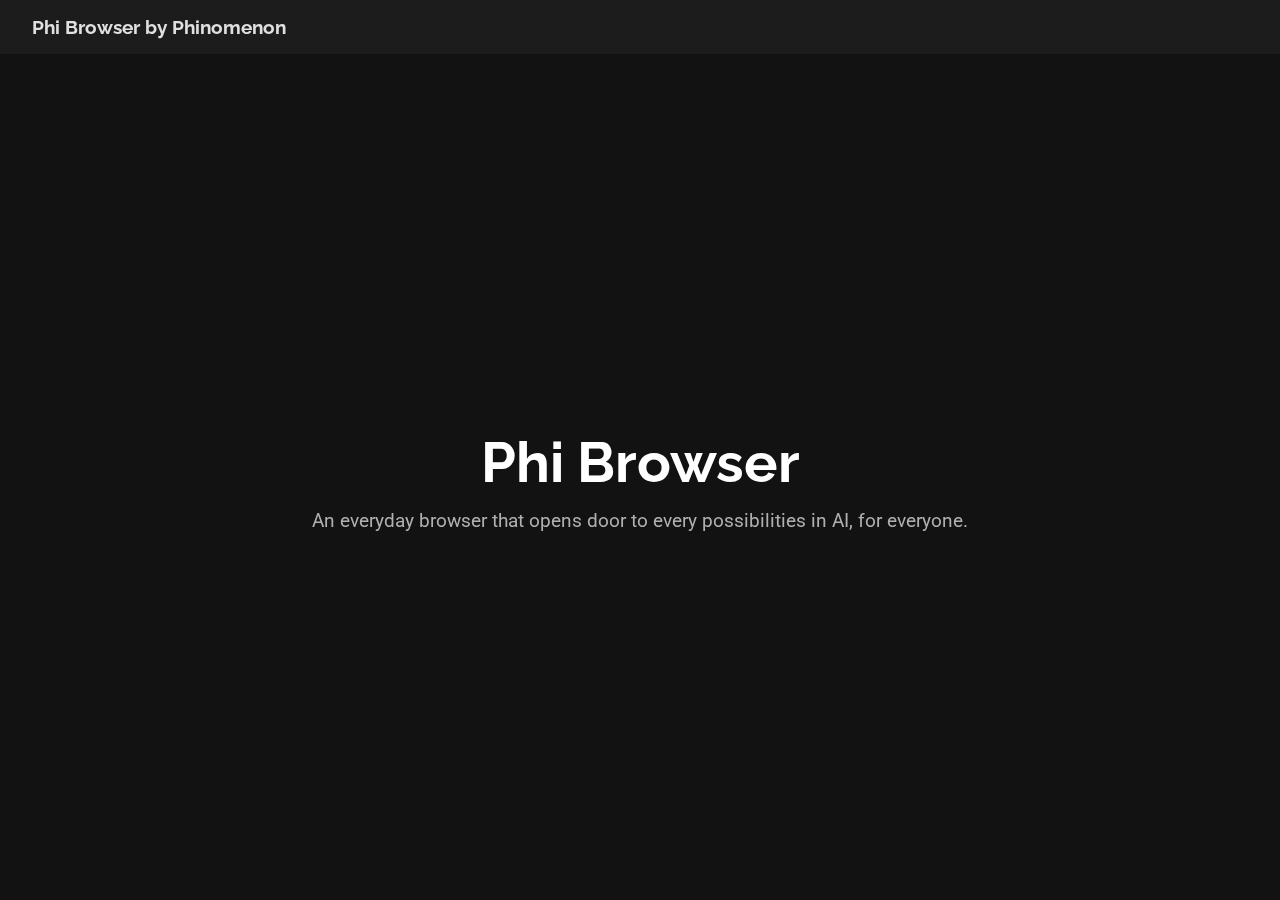
<file: index.html>
<!DOCTYPE html>
<html lang="en">
<head>
    <meta charset="UTF-8">
    <meta name="viewport" content="width=device-width, initial-scale=1.0">
    <title>Phi Browser</title>
    <link rel="stylesheet" href="style.css">
</head>
<body>
    <div id="vanta-bg-container"></div>
    <header>
        <h1>Phi Browser by Phinomenon</h1>
    </header>

    <div id="content-wrapper">
        <section class="hero">
            <h2>Phi Browser</h2>
            <p>An everyday browser that opens door to every possibilities in AI, for everyone.</p>
        </section>

        <section class="waitlist">
            <input type="email" placeholder="Enter your email">
            <button>Join Waitlist</button>
        </section>

        <section class="job-vacancies">
            <h3>Join Our Team</h3>
            <div class="job-tiles-container">
                <div class="job-tile">
                    <h4>Software Engineer, Frontend</h4>
                    <p>Join our team to build the future of browsing. You'll be responsible for crafting intuitive and performant user interfaces for Phi Browser.</p>
                    <a href="jobs/software-engineer.html" class="job-tile-link">Learn More & Apply</a>
                </div>
                <div class="job-tile">
                    <h4>Product Manager, Core Browser Experience</h4>
                    <p>Define and drive the product vision for Phi Browser's core features, ensuring a seamless and innovative user experience.</p>
                    <a href="jobs/product-manager.html" class="job-tile-link">Learn More & Apply</a>
                </div>
            </div>
        </section>
    </div>

    <script src="js/three.min.js"></script>
    <script src="js/vanta.rings.js"></script>
    <script src="js/custom-vanta.js"></script>
</body>
</html>
</file>
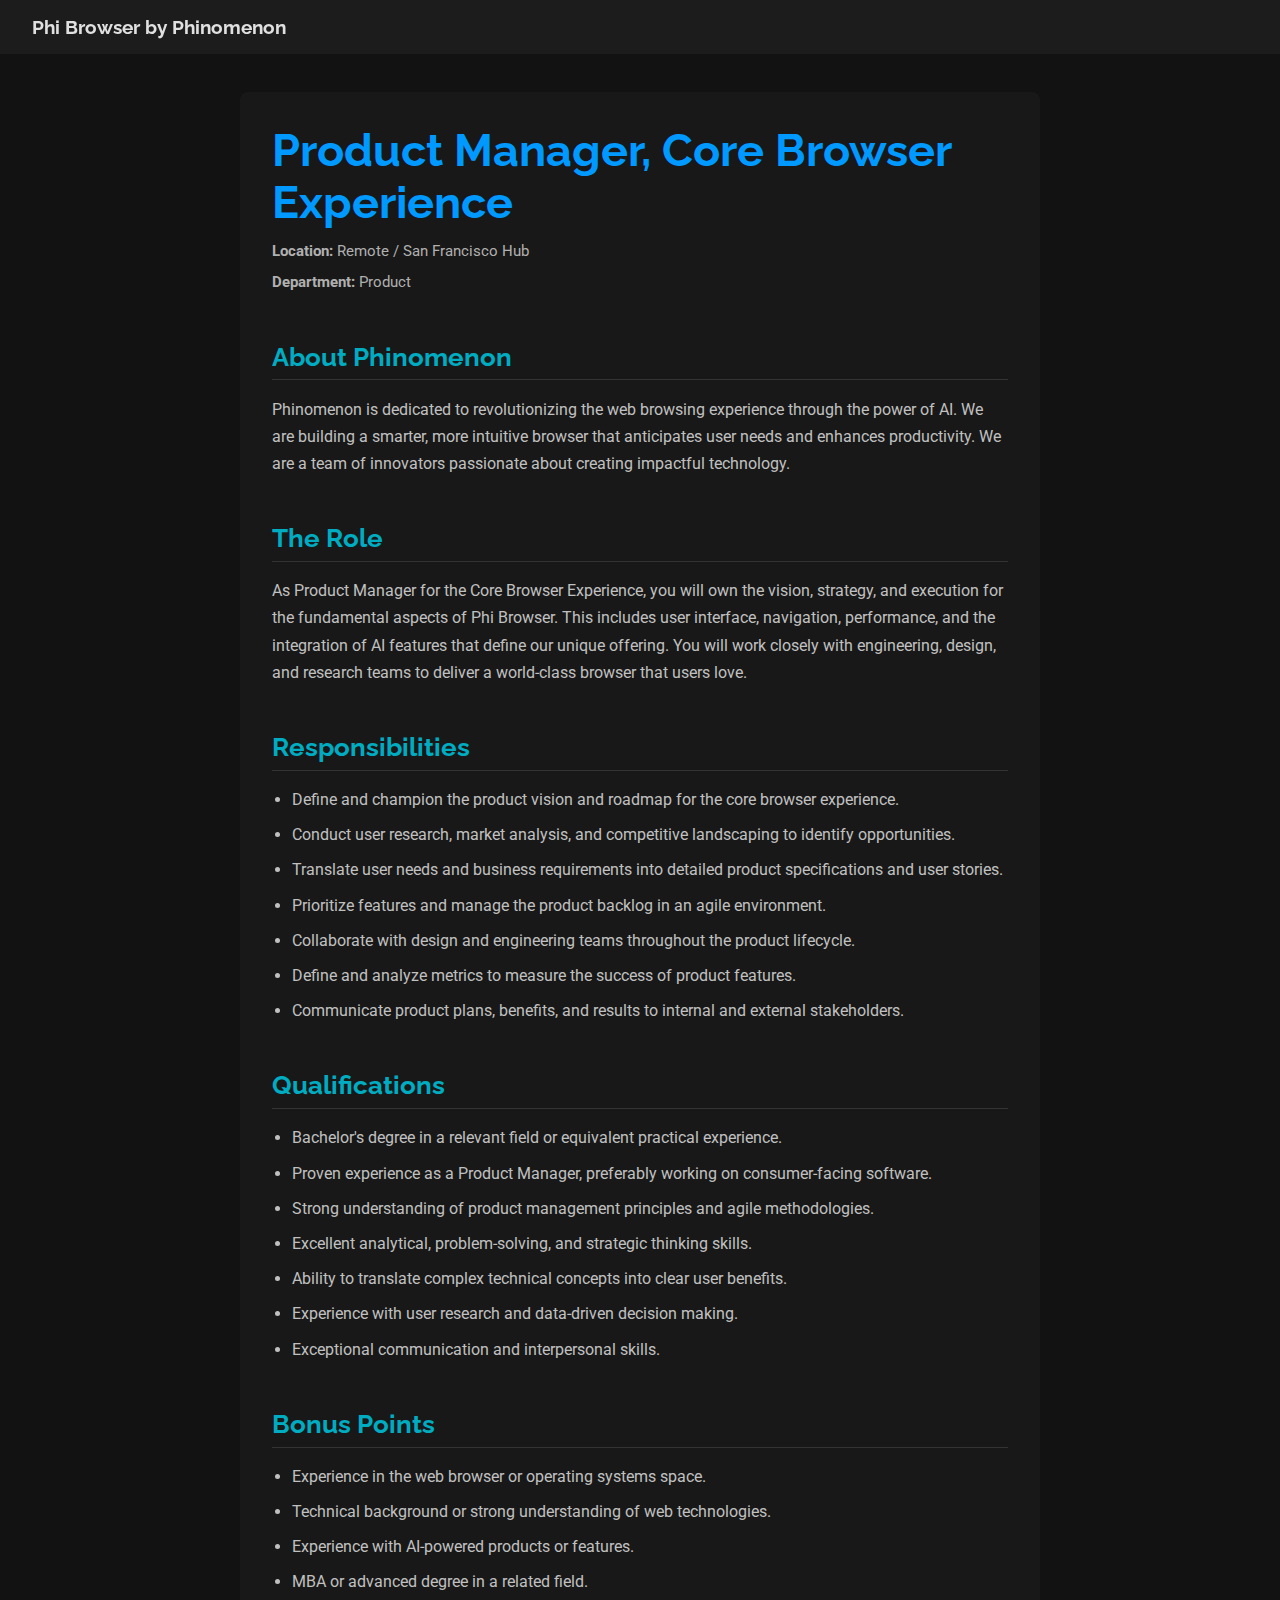
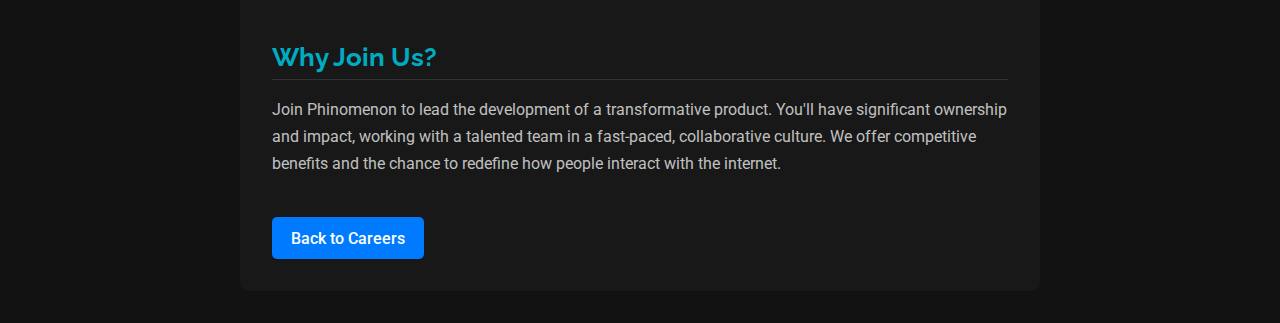
<file: jobs/product-manager.html>
<!DOCTYPE html>
<html lang="en">
<head>
    <meta charset="UTF-8">
    <meta name="viewport" content="width=device-width, initial-scale=1.0">
    <title>Product Manager, Core Browser Experience - Phi Browser</title>
    <link rel="stylesheet" href="../style.css">
</head>
<body class="job-details-page"> <!-- Add class for specific styling -->
    <header>
        <h1>Phi Browser by Phinomenon</h1>
    </header>

    <div id="content-wrapper"> <!-- This wrapper might need adjustment based on new CSS -->
        <main class="job-detail-container">
            <h1>Product Manager, Core Browser Experience</h1> <!-- Changed to H1 for job title -->
            <div class="job-meta">
                <p><strong>Location:</strong> Remote / San Francisco Hub</p>
                <p><strong>Department:</strong> Product</p>
            </div>

            <h3>About Phinomenon</h3>
            <p>Phinomenon is dedicated to revolutionizing the web browsing experience through the power of AI. We are building a smarter, more intuitive browser that anticipates user needs and enhances productivity. We are a team of innovators passionate about creating impactful technology.</p>

            <h3>The Role</h3>
            <p>As Product Manager for the Core Browser Experience, you will own the vision, strategy, and execution for the fundamental aspects of Phi Browser. This includes user interface, navigation, performance, and the integration of AI features that define our unique offering. You will work closely with engineering, design, and research teams to deliver a world-class browser that users love.</p>

            <h3>Responsibilities</h3>
            <ul>
                <li>Define and champion the product vision and roadmap for the core browser experience.</li>
                <li>Conduct user research, market analysis, and competitive landscaping to identify opportunities.</li>
                <li>Translate user needs and business requirements into detailed product specifications and user stories.</li>
                <li>Prioritize features and manage the product backlog in an agile environment.</li>
                <li>Collaborate with design and engineering teams throughout the product lifecycle.</li>
                <li>Define and analyze metrics to measure the success of product features.</li>
                <li>Communicate product plans, benefits, and results to internal and external stakeholders.</li>
            </ul>

            <h3>Qualifications</h3>
            <ul>
                <li>Bachelor's degree in a relevant field or equivalent practical experience.</li>
                <li>Proven experience as a Product Manager, preferably working on consumer-facing software.</li>
                <li>Strong understanding of product management principles and agile methodologies.</li>
                <li>Excellent analytical, problem-solving, and strategic thinking skills.</li>
                <li>Ability to translate complex technical concepts into clear user benefits.</li>
                <li>Experience with user research and data-driven decision making.</li>
                <li>Exceptional communication and interpersonal skills.</li>
            </ul>

            <h3>Bonus Points</h3>
            <ul>
                <li>Experience in the web browser or operating systems space.</li>
                <li>Technical background or strong understanding of web technologies.</li>
                <li>Experience with AI-powered products or features.</li>
                <li>MBA or advanced degree in a related field.</li>
            </ul>

            <h3>Why Join Us?</h3>
            <p>Join Phinomenon to lead the development of a transformative product. You'll have significant ownership and impact, working with a talented team in a fast-paced, collaborative culture. We offer competitive benefits and the chance to redefine how people interact with the internet.</p>

            <a href="../index.html#job-vacancies" class="back-link">Back to Careers</a>
        </main>
    </div>
    <!-- No VantaJS on job pages for simplicity and focus -->
</body>
</html>
</file>
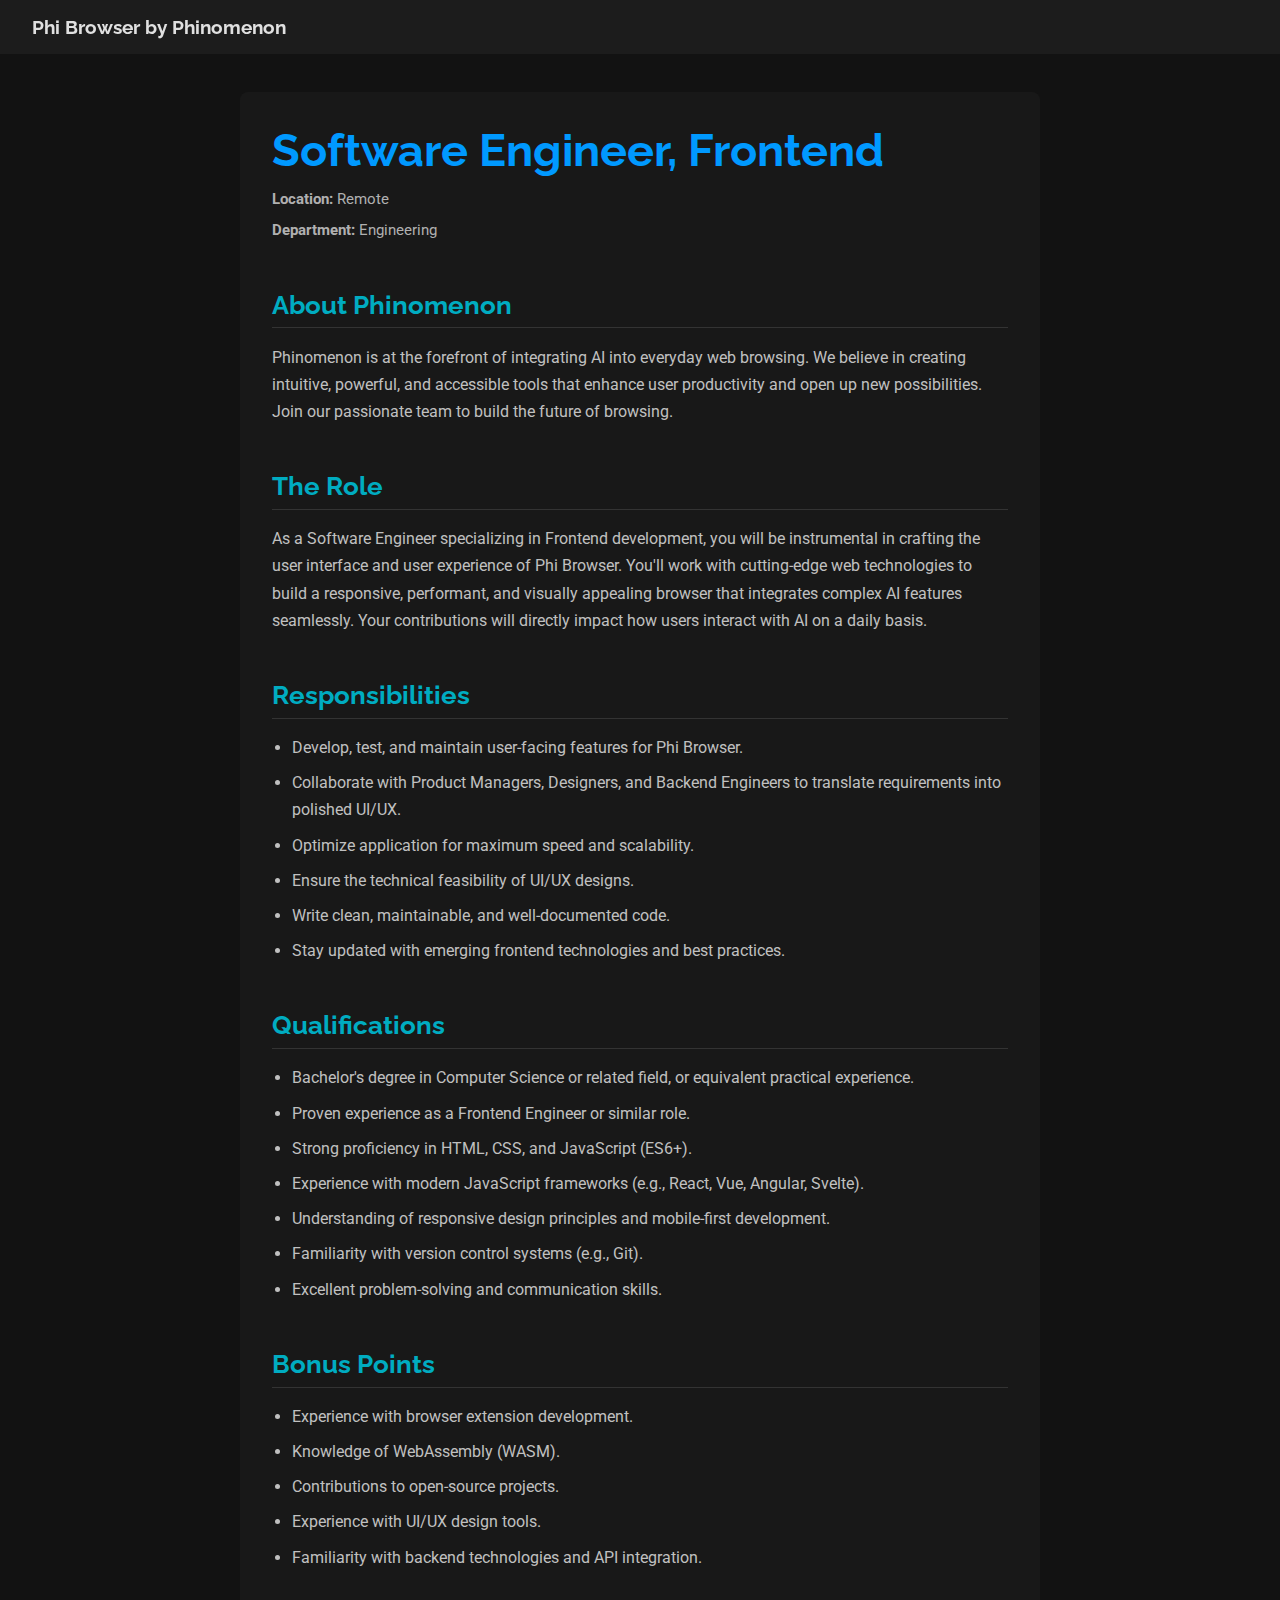
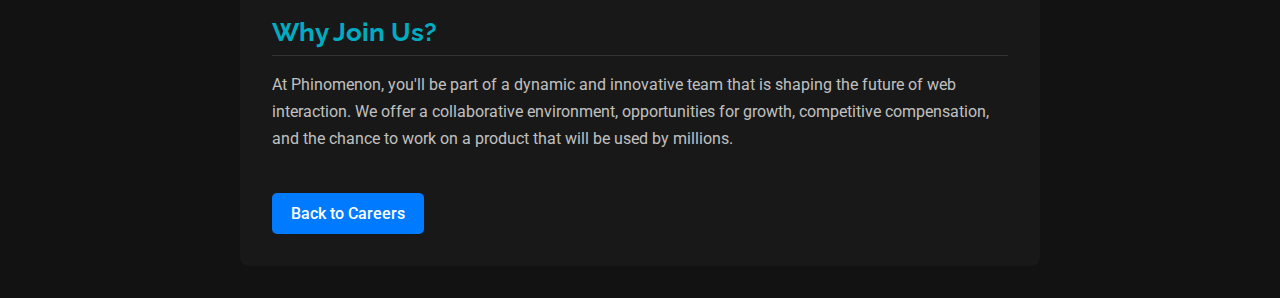
<file: jobs/software-engineer.html>
<!DOCTYPE html>
<html lang="en">
<head>
    <meta charset="UTF-8">
    <meta name="viewport" content="width=device-width, initial-scale=1.0">
    <title>Software Engineer, Frontend - Phi Browser</title>
    <link rel="stylesheet" href="../style.css">
</head>
<body class="job-details-page"> <!-- Add class for specific styling -->
    <header>
        <h1>Phi Browser by Phinomenon</h1>
    </header>

    <div id="content-wrapper"> <!-- This wrapper might need adjustment based on new CSS -->
        <main class="job-detail-container">
            <h1>Software Engineer, Frontend</h1> <!-- Changed to H1 for job title -->
            <div class="job-meta">
                <p><strong>Location:</strong> Remote</p>
                <p><strong>Department:</strong> Engineering</p>
            </div>

            <h3>About Phinomenon</h3>
            <p>Phinomenon is at the forefront of integrating AI into everyday web browsing. We believe in creating intuitive, powerful, and accessible tools that enhance user productivity and open up new possibilities. Join our passionate team to build the future of browsing.</p>

            <h3>The Role</h3>
            <p>As a Software Engineer specializing in Frontend development, you will be instrumental in crafting the user interface and user experience of Phi Browser. You'll work with cutting-edge web technologies to build a responsive, performant, and visually appealing browser that integrates complex AI features seamlessly. Your contributions will directly impact how users interact with AI on a daily basis.</p>

            <h3>Responsibilities</h3>
            <ul>
                <li>Develop, test, and maintain user-facing features for Phi Browser.</li>
                <li>Collaborate with Product Managers, Designers, and Backend Engineers to translate requirements into polished UI/UX.</li>
                <li>Optimize application for maximum speed and scalability.</li>
                <li>Ensure the technical feasibility of UI/UX designs.</li>
                <li>Write clean, maintainable, and well-documented code.</li>
                <li>Stay updated with emerging frontend technologies and best practices.</li>
            </ul>

            <h3>Qualifications</h3>
            <ul>
                <li>Bachelor's degree in Computer Science or related field, or equivalent practical experience.</li>
                <li>Proven experience as a Frontend Engineer or similar role.</li>
                <li>Strong proficiency in HTML, CSS, and JavaScript (ES6+).</li>
                <li>Experience with modern JavaScript frameworks (e.g., React, Vue, Angular, Svelte).</li>
                <li>Understanding of responsive design principles and mobile-first development.</li>
                <li>Familiarity with version control systems (e.g., Git).</li>
                <li>Excellent problem-solving and communication skills.</li>
            </ul>

            <h3>Bonus Points</h3>
            <ul>
                <li>Experience with browser extension development.</li>
                <li>Knowledge of WebAssembly (WASM).</li>
                <li>Contributions to open-source projects.</li>
                <li>Experience with UI/UX design tools.</li>
                <li>Familiarity with backend technologies and API integration.</li>
            </ul>

            <h3>Why Join Us?</h3>
            <p>At Phinomenon, you'll be part of a dynamic and innovative team that is shaping the future of web interaction. We offer a collaborative environment, opportunities for growth, competitive compensation, and the chance to work on a product that will be used by millions.</p>

            <a href="../index.html#job-vacancies" class="back-link">Back to Careers</a>
        </main>
    </div>
    <!-- No VantaJS on job pages for simplicity and focus -->
</body>
</html>
</file>
<file: style.css>
@import url('https://fonts.googleapis.com/css2?family=Raleway:wght@400;700&family=Roboto:wght@400;500&display=swap');

/* General Styles */
* {
    box-sizing: border-box;
    margin: 0;
    padding: 0;
}

html {
    height: 100%;
}

body {
    font-family: 'Roboto', sans-serif; /* Updated default body font */
    background-color: #121212; /* Base dark background */
    color: #e0e0e0; /* Light text */
    margin: 0; /* Reset default margin */
    display: flex;
    flex-direction: column;
    min-height: 100vh; /* Ensure body always at least fills viewport */
}

/* Apply Raleway to all headings */
h1, h2, h3, h4, h5, h6 {
    font-family: 'Raleway', sans-serif;
    font-weight: 700; /* Default bold for headings */
}

/* Vanta Background Container for index.html */
#vanta-bg-container {
    position: fixed;
    top: 0;
    left: 0;
    width: 100%;
    height: 100vh;
    z-index: 0; /* Behind all content */
    overflow: hidden; /* Just in case Vanta tries to overflow */
}

/* Content wrapper for index.html (scrolls over Vanta) */
body:not(.job-details-page) #content-wrapper {
    position: relative;
    z-index: 2; /* Above Vanta, below Header */
    overflow-y: auto;
    height: 100vh; /* Full height for scrolling area */
    padding-top: 60px; /* ADDED: Space for fixed header (adjust if header height changes) */
    display: flex;
    flex-direction: column;
}

/* Specific adjustments for job pages */
.job-details-page {
    /* Body on job pages can scroll normally */
    overflow-y: auto;
    height: auto;
}

.job-details-page #content-wrapper {
    padding-top: 60px; /* Account for fixed header */
    height: auto; /* Allow content to define height */
    min-height: calc(100vh - 60px); /* Ensure footer (if any) is pushed down */
    overflow-y: visible; /* Content wrapper on job pages shouldn't scroll independently */
}


/* Header - Common for all pages */
header {
    background-color: rgba(30, 30, 30, 0.9); /* Slightly more opaque for job pages */
    padding: 1em 2em;
    text-align: left;
    width: 100%;
    position: fixed;
    top: 0;
    left: 0;
    z-index: 100; /* Ensure header is always on top */
}

header h1 {
    font-family: 'Raleway', sans-serif; /* Header site title */
    font-size: 1.2em;
    font-weight: 700; /* Bolder for site title */
}

/* Hero Section - index.html specific */
body:not(.job-details-page) .hero {
    display: flex;
    flex-direction: column;
    align-items: center;
    justify-content: center;
    text-align: center;
    padding: 2em;
    background-color: transparent;
    /* margin-top: 60px; REMOVED: Moved to padding-top of content-wrapper */
    min-height: calc(100vh - 60px); /* ADDED: Ensure hero section itself fills viewport height minus header */
    /* flex-grow: 1; Consider removing or ensure it doesn't conflict with min-height */
    position: relative;
    z-index: 3; /* This z-index is fine relative to #content-wrapper's children */
}

body:not(.job-details-page) .hero h2 {
    /* font-family: 'Arial Black', Gadget, sans-serif; */ /* Replaced by Raleway */
    font-size: 3.5em; /* Keep existing size */
    margin-bottom: 0.25em;
    color: #ffffff;
    /* font-weight: 700; already set by h1-h6 rule */
}

body:not(.job-details-page) .hero p {
    font-size: 1.2em;
    color: #b0b0b0;
    font-weight: 400; /* Regular Roboto for hero tagline */
}

/* Waitlist Section - index.html specific */
body:not(.job-details-page) .waitlist {
    text-align: center;
    padding: 3em 2em;
    background-color: transparent;
    position: relative;
    z-index: 3;
}

/* Assuming .waitlist contains a heading like h3 for "Join the Waitlist" */
body:not(.job-details-page) .waitlist h3 {
    font-family: 'Raleway', sans-serif;
    margin-bottom: 1em; /* Add some space below if there's a title */
}


body:not(.job-details-page) .waitlist input[type="email"] {
    padding: 0.8em 1em;
    margin-right: 0.5em;
    border: 1px solid #333;
    border-radius: 5px;
    background-color: #2c2c2c;
    color: #e0e0e0;
    font-family: 'Roboto', sans-serif; /* Ensure input uses body font */
    font-size: 1em;
    width: 250px;
}

body:not(.job-details-page) .waitlist button {
    padding: 0.8em 1.5em;
    background-color: #007bff;
    color: #ffffff;
    border: none;
    border-radius: 5px;
    cursor: pointer;
    font-family: 'Roboto', sans-serif; /* Ensure button uses body font, or Raleway if preferred */
    font-weight: 500; /* Medium weight for button text */
    font-size: 1em;
    transition: background-color 0.3s ease;
}

body:not(.job-details-page) .waitlist button:hover {
    background-color: #0056b3;
}

/* Job Vacancies Section - index.html specific */
body:not(.job-details-page) .job-vacancies {
    padding: 4em 2em;
    text-align: center;
    border-top: 1px dashed #333;
    background-color: transparent;
    min-height: 300px;
    position: relative;
    z-index: 3;
    display: flex;
    flex-direction: column;
    align-items: center;
    /* min-height: auto; Ensure it doesn't try to be 100vh as well */
}

body:not(.job-details-page) .job-vacancies h3 { /* "Join Our Team" */
    font-size: 2em;
    color: #e0e0e0;
    margin-bottom: 1.5em;
    text-align: center;
    font-family: 'Raleway', sans-serif; /* Explicitly Raleway */
}

/* Job Tiles Styling - index.html */
.job-tiles-container {
    display: grid;
    grid-template-columns: repeat(auto-fit, minmax(300px, 1fr));
    gap: 1.5em;
    width: 100%;
    max-width: 1000px;
    padding: 1em;
}

.job-tile {
    background-color: #1e1e1e;
    padding: 1.5em;
    border-radius: 8px;
    border: 1px solid #2a2a2a;
    box-shadow: 0 4px 8px rgba(0, 0, 0, 0.15);
    display: flex;
    flex-direction: column;
    transition: transform 0.3s ease, box-shadow 0.3s ease;
}

.job-tile:hover {
    transform: translateY(-5px);
    box-shadow: 0 6px 12px rgba(0, 0, 0, 0.25);
}

.job-tile h4 { /* Tile Job Title */
    font-size: 1.4em;
    color: #00aaff;
    margin-bottom: 0.5em;
    font-family: 'Raleway', sans-serif; /* Explicitly Raleway */
    font-weight: 700;
}

.job-tile p { /* Tile description */
    font-family: 'Roboto', sans-serif;
    font-size: 0.95em;
    color: #b0b0b0;
    line-height: 1.6;
    flex-grow: 1;
    margin-bottom: 1em;
    font-weight: 400;
}

.job-tile .job-tile-link { /* Tile "Learn More" button */
    display: inline-block;
    background-color: #007bff;
    color: #ffffff;
    padding: 0.6em 1em;
    border-radius: 5px;
    text-decoration: none;
    text-align: center;
    font-family: 'Roboto', sans-serif; /* Or Raleway for consistency with other buttons */
    font-weight: 500;
    transition: background-color 0.3s ease;
    align-self: flex-start;
}

.job-tile .job-tile-link:hover {
    background-color: #0056b3;
}


/* === Job Description Page Styles === */
.job-detail-container {
    max-width: 800px;
    margin: 2em auto;
    padding: 2em;
    background-color: rgba(26, 26, 26, 0.85);
    border-radius: 8px;
    color: #e0e0e0;
    position: relative;
    z-index: 5;
}

.job-detail-container h1 { /* Job Page - Main Job Title */
    /* font-family: 'Arial Black', Gadget, sans-serif; */ /* Replaced by Raleway */
    font-size: 2.8em;
    margin-bottom: 0.25em;
    color: #0099ff;
    font-family: 'Raleway', sans-serif; /* Explicitly Raleway */
    font-weight: 700;
}

.job-detail-container .job-meta {
    margin-bottom: 2em;
}

.job-detail-container .job-meta p { /* Location, Department */
    font-family: 'Roboto', sans-serif;
    margin-bottom: 0.3em;
    font-size: 0.95em;
    color: #b0b0b0;
    font-weight: 400;
}

.job-detail-container h3 { /* Job Page - Section Headings */
    font-size: 1.6em;
    color: #00acc1;
    margin-top: 1.8em;
    margin-bottom: 0.6em;
    border-bottom: 1px solid #333;
    padding-bottom: 0.3em;
    font-family: 'Raleway', sans-serif; /* Explicitly Raleway */
    font-weight: 700;
}

.job-detail-container p,
.job-detail-container ul li { /* Job Page - Body text and list items */
    font-family: 'Roboto', sans-serif;
    line-height: 1.7;
    font-size: 1em;
    color: #c0c0c0;
    font-weight: 400;
}

.job-detail-container ul {
    list-style-type: disc;
    padding-left: 20px;
    margin-bottom: 1em;
}

.job-detail-container ul li {
    margin-bottom: 0.5em;
}

.job-detail-container .back-link { /* Job Page - "Back to Careers" button */
    display: inline-block;
    margin-top: 2.5em;
    padding: 0.7em 1.2em;
    background-color: #007bff;
    color: #ffffff;
    text-decoration: none;
    border-radius: 5px;
    font-family: 'Roboto', sans-serif; /* Or Raleway */
    font-weight: 500;
    font-size: 1em;
    transition: background-color 0.3s ease;
}

.job-detail-container .back-link:hover {
    background-color: #0056b3;
}


/* Responsive Design */

/* Index Page specific responsive (unchanged for now) */
@media (max-width: 768px) {
    body:not(.job-details-page) .hero h2 {
        font-size: 2.5em;
    }

    body:not(.job-details-page) .hero p {
        font-size: 1em;
    }

    body:not(.job-details-page) .waitlist input[type="email"] {
        width: 70%;
        margin-bottom: 0.5em;
    }

    body:not(.job-details-page) .waitlist button {
        width: auto;
        padding: 0.8em 1.2em;
    }

    /* Common responsive header */
    header {
        padding: 0.8em 1em;
        text-align: center;
    }

    header h1 {
        font-size: 1em;
    }

    body:not(.job-details-page) .hero {
        margin-top: 50px;
    }
}

@media (max-width: 480px) {
    body:not(.job-details-page) .hero h2 {
        font-size: 2em;
    }

    body:not(.job-details-page) .hero p {
        font-size: 0.9em;
    }

    body:not(.job-details-page) .waitlist input[type="email"] {
        width: 90%;
        margin-right: 0;
    }

    body:not(.job-details-page) .waitlist button {
        width: 90%;
        margin-top: 0.5em;
    }

    body:not(.job-details-page) .job-vacancies {
        padding: 2em 1em;
    }

    /* Responsive Job Tiles */
    .job-tiles-container {
        grid-template-columns: 1fr; /* Stack tiles on smaller screens */
        padding: 1em 0.5em; /* Adjust padding for smaller screens */
    }
}

/* Job Details Page specific responsive */
@media (max-width: 768px) {
    .job-detail-container {
        margin: 1em;
        padding: 1.5em;
    }

    .job-detail-container h1 { /* Job Title */
        font-size: 2.2em;
    }

    .job-detail-container h3 { /* Section Headings */
        font-size: 1.4em;
    }
}

@media (max-width: 480px) {
    .job-detail-container {
        margin: 0.5em;
        padding: 1em;
        border-radius: 0; /* Full width on small screens */
    }

    .job-detail-container h1 { /* Job Title */
        font-size: 1.8em;
    }

    .job-detail-container h3 { /* Section Headings */
        font-size: 1.2em;
    }

    .job-detail-container p,
    .job-detail-container ul li {
        font-size: 0.95em;
    }

    .job-detail-container .back-link {
        width: 100%;
        text-align: center;
    }

    /* Further tighten job tile appearance on very small screens if needed */
    .job-tile {
        padding: 1em;
    }
    .job-tile h4 {
        font-size: 1.2em;
    }
    .job-tile p {
        font-size: 0.9em;
    }
    .job-tile .job-tile-link {
        padding: 0.5em 0.8em;
        font-size: 0.9em;
    }
}
</file>
